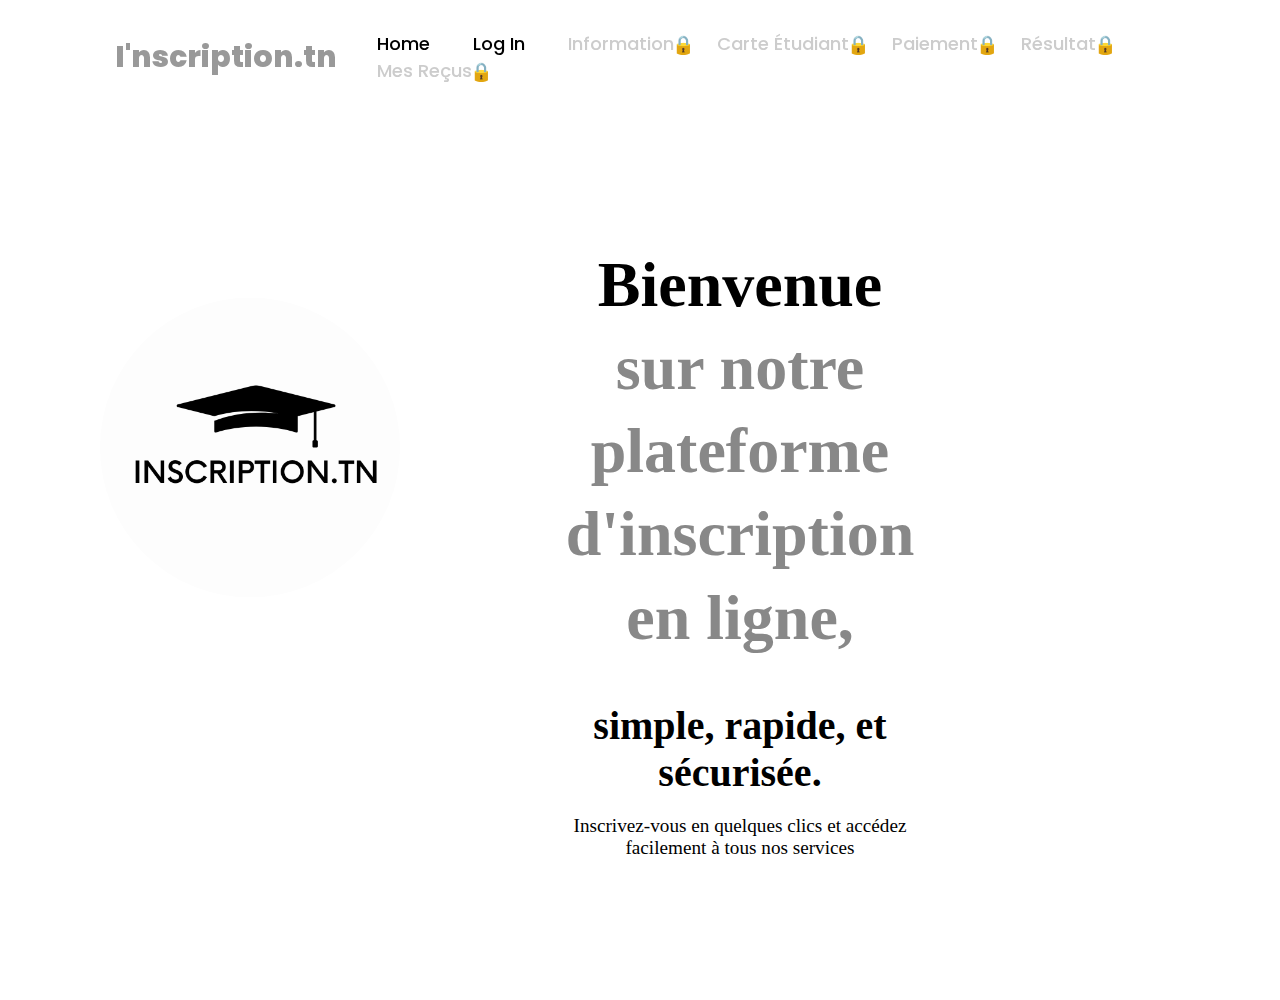
<file: index.html>
<!DOCTYPE html>
<html lang="en">
<head>
    <meta charset="UTF-8">
    <meta content="width=device-width, initial-scale=1" name="viewport">
    <title>inscription.tn</title>
    <link href="style.css" rel="stylesheet" type="text/css">
    <link rel="stylesheet" href="https://cdnjs.cloudflare.com/ajax/libs/font-awesome/6.0.0-beta3/css/all.min.css">
    <style>
        .locked {
            pointer-events: none;
            color: gray;
            text-decoration: none;
        }
        .logout-button {
            display: none;
            margin-left: 20px;
        }
    </style>
</head>
<body>
    <header>
        <a href="#" class="logo">I'nscription.tn</a>
        <nav>
            <a href="home.html" class="nav-link" target="I1" data-target="home.html">Home</a>
            <a href="login.html" class="nav-link" target="I1" data-target="login.html">Log In</a>
            <a href="information.html" class="nav-link lockable" target="I1" data-target="information.html">Information</a>
            <a href="carte.html" class="nav-link lockable" target="I1" data-target="carte.html">Carte Étudiant</a>
            <a href="paiement.html" class="nav-link lockable" target="I1" data-target="paiement.html">Paiement</a>
            <a href="bull.html" class="nav-link lockable" target="I1" data-target="bull.html">Résultat</a>
            <a href="recu.html" class="nav-link lockable" target="I1" data-target="recu.html">Mes Reçus</a>
            <button id="logoutButton" class="logout-button">Logout</button>
        </nav>
    </header>
    <section class="home">
        <div class="home-img">
            <img src="2.png" alt="Inscription logo">
        </div>
        <div class="iframe-container">
            <iframe name="I1" id="I1" src="home.html" frameborder="0"></iframe>
        </div>
    </section>
    <script>
        document.addEventListener('DOMContentLoaded', function() {
            const lockableLinks = document.querySelectorAll('.lockable');
            const logoutButton = document.getElementById('logoutButton');

            if (localStorage.getItem('loggedIn') === 'true') {
                lockableLinks.forEach(link => {
                    link.classList.remove('locked');
                });
                logoutButton.style.display = 'inline-block';
            } else {
                lockableLinks.forEach(link => {
                    link.classList.add('locked');
                });
            }

            logoutButton.addEventListener('click', function() {
                localStorage.removeItem('loggedIn');
                window.location.reload();
            });
        });
    </script>
</body>
</html>
</file>
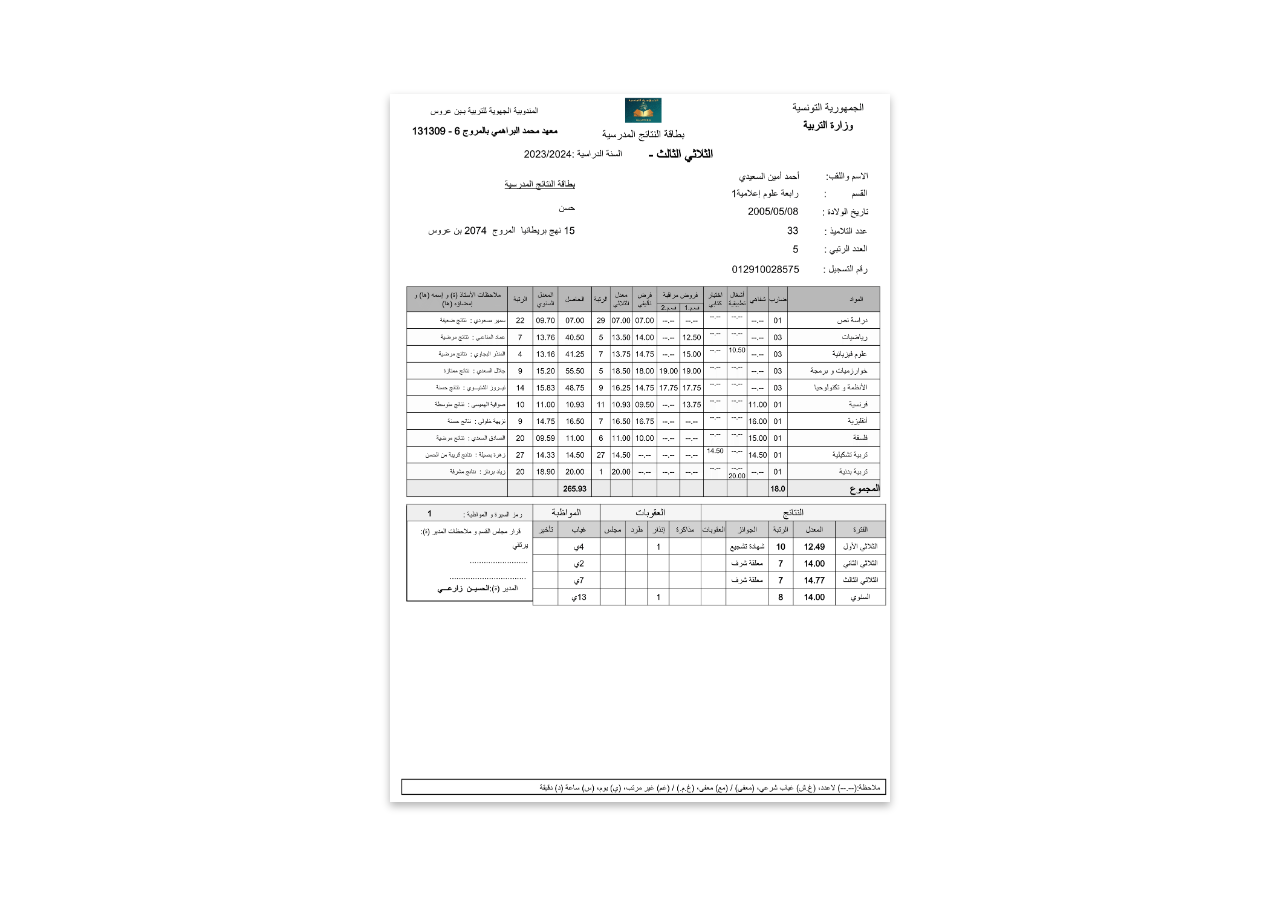
<file: bull.html>
<!DOCTYPE html>
<html lang="en">
<head>
    <meta charset="UTF-8">
    <meta name="viewport" content="width=device-width, initial-scale=1.0">
    <title>Centered Image</title>
    <link href="bull.css" rel="stylesheet" type="text/css">
</head>
<body>
    <div class="home">
        <div class="home-img">
            <img src="bull.png" alt="Centered Image">
        </div>
    </div>
</body>
</html>
</file>
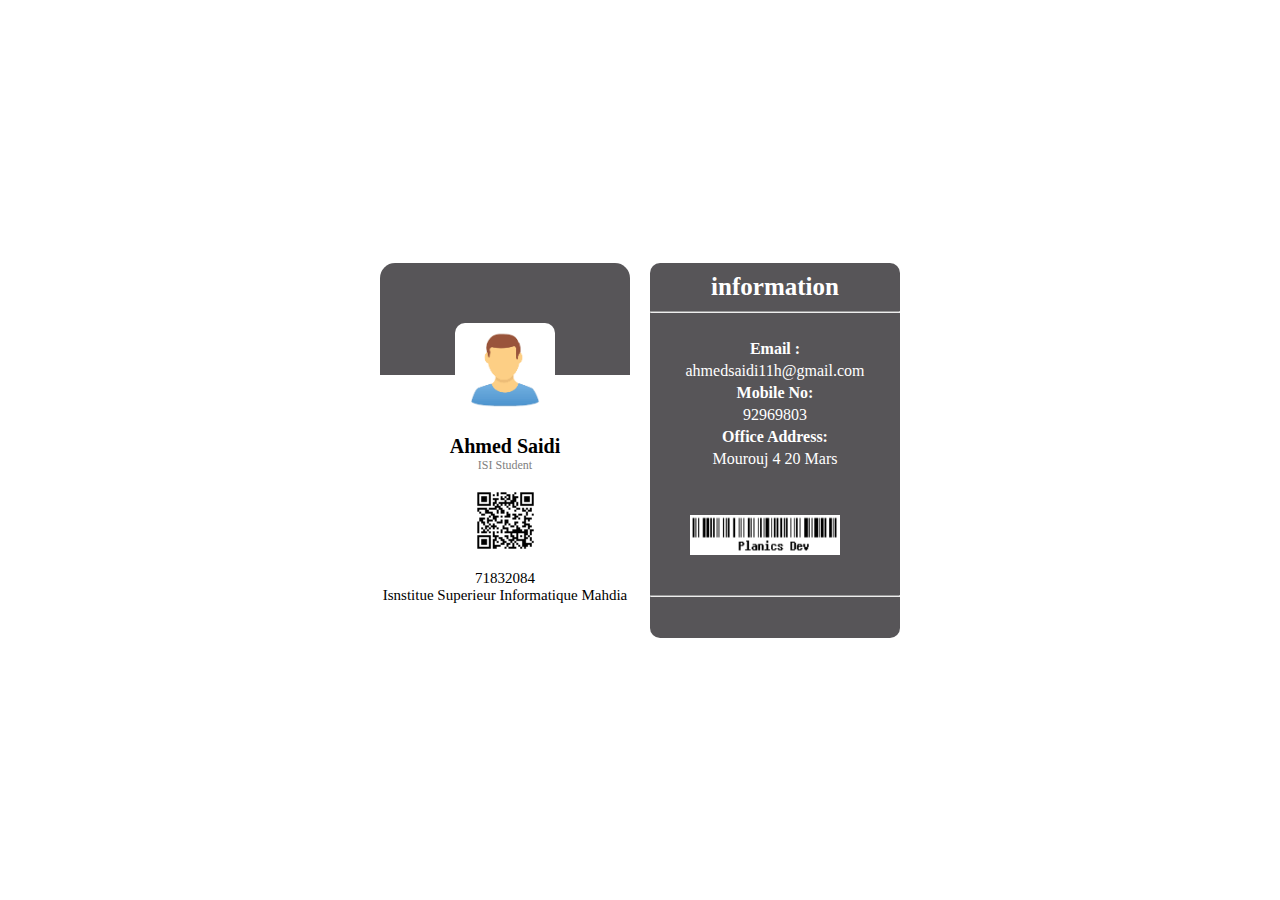
<file: carte.html>
<!DOCTYPE html>
<html lang="en">
<head>
    <meta charset="UTF-8">
    <meta name="viewport" content="width=device-width, initial-scale=1.0">
    <link rel="stylesheet" href="carte.css">
    <title>ID Card</title>
</head>
<body>
        <div class="container">
            <div class="padding">
                <div class="font">
                    <div class="top">
                        <img src="download.png">
                    </div>
                    <div class="bottom">
                        <p>Ahmed saidi</p>
                        <p class="desi">ISI Student</p>
                        <div class="barcode">
                            <img src="qr sample.png">
                        </div>
                        <br>
                        <p class="no">71832084</p>
                        <p class="no">isnstitue superieur informatique mahdia</p>
                    </div>
                </div>
            </div>
            <div class="back">
                <h1 class="Details">information</h1>
                <hr class="hr">
                <div class="details-info">
                    <p><b>Email : </b></p>
                    <p>ahmedsaidi11h@gmail.com</p>
                    <p><b>Mobile No: </b></p>
                    <p>92969803</p>
                    <p><b>Office Address:</b></p>
                    <p>Mourouj 4 20 Mars</p>
                    </div>
                    <div class="logo">
                        <img src="barcode.PNG">
                    </div>

                    
                    <hr>
                </div>
            </div>
        </div>
</body>
</html>
</file>
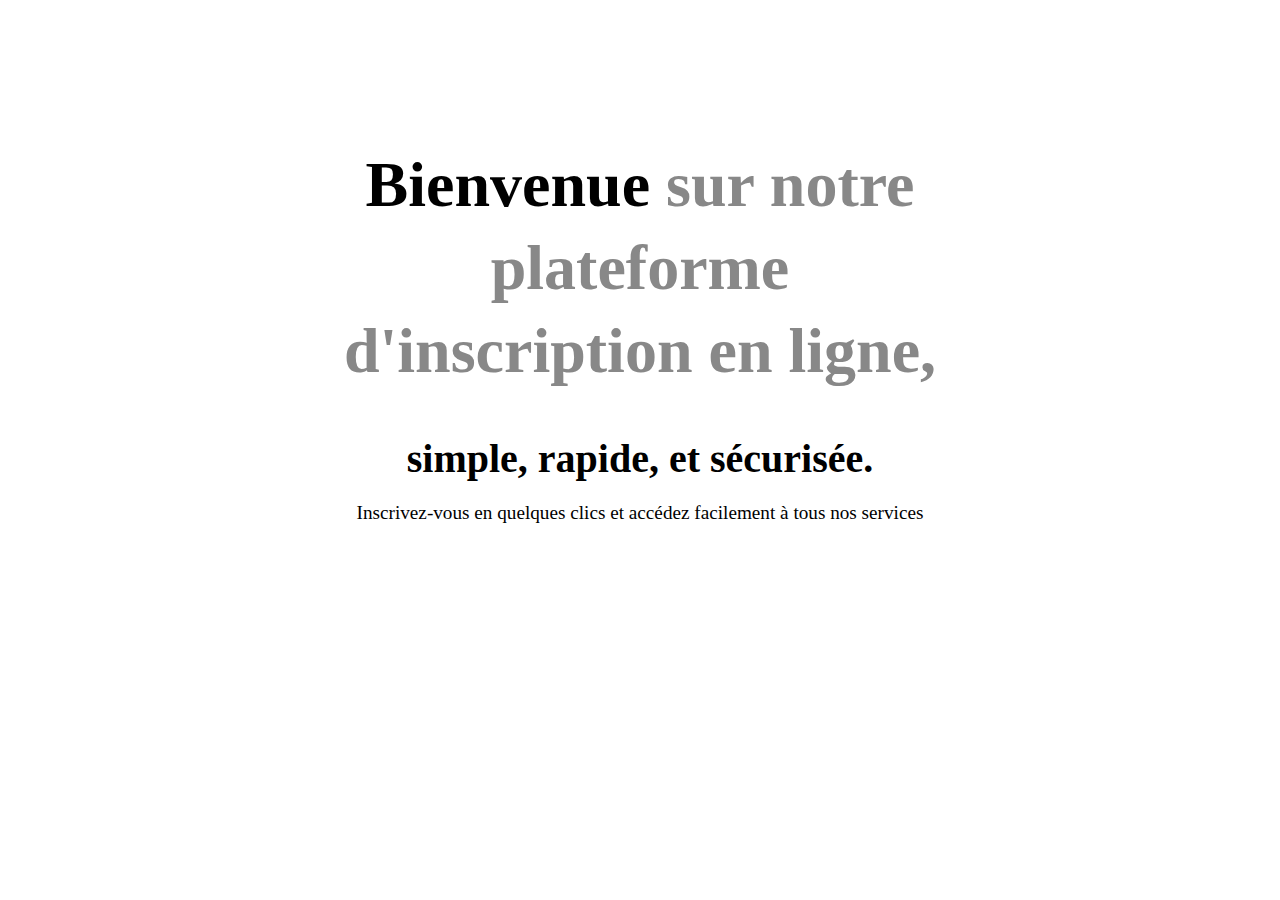
<file: home.html>
<html>
    <head>
        <link href="home.css" rel="stylesheet" type="text/css"> 
    </head>
<body>
<div class="home-content">
    <h1>Bienvenue<span> sur notre plateforme d'inscription en ligne,</span></h1>
    <h3 class="typing-text">simple, rapide, et sécurisée<span></span>.</h3>
    <p>Inscrivez-vous en quelques clics et accédez facilement à tous nos services</p>
</div></body>
</html>
</file>
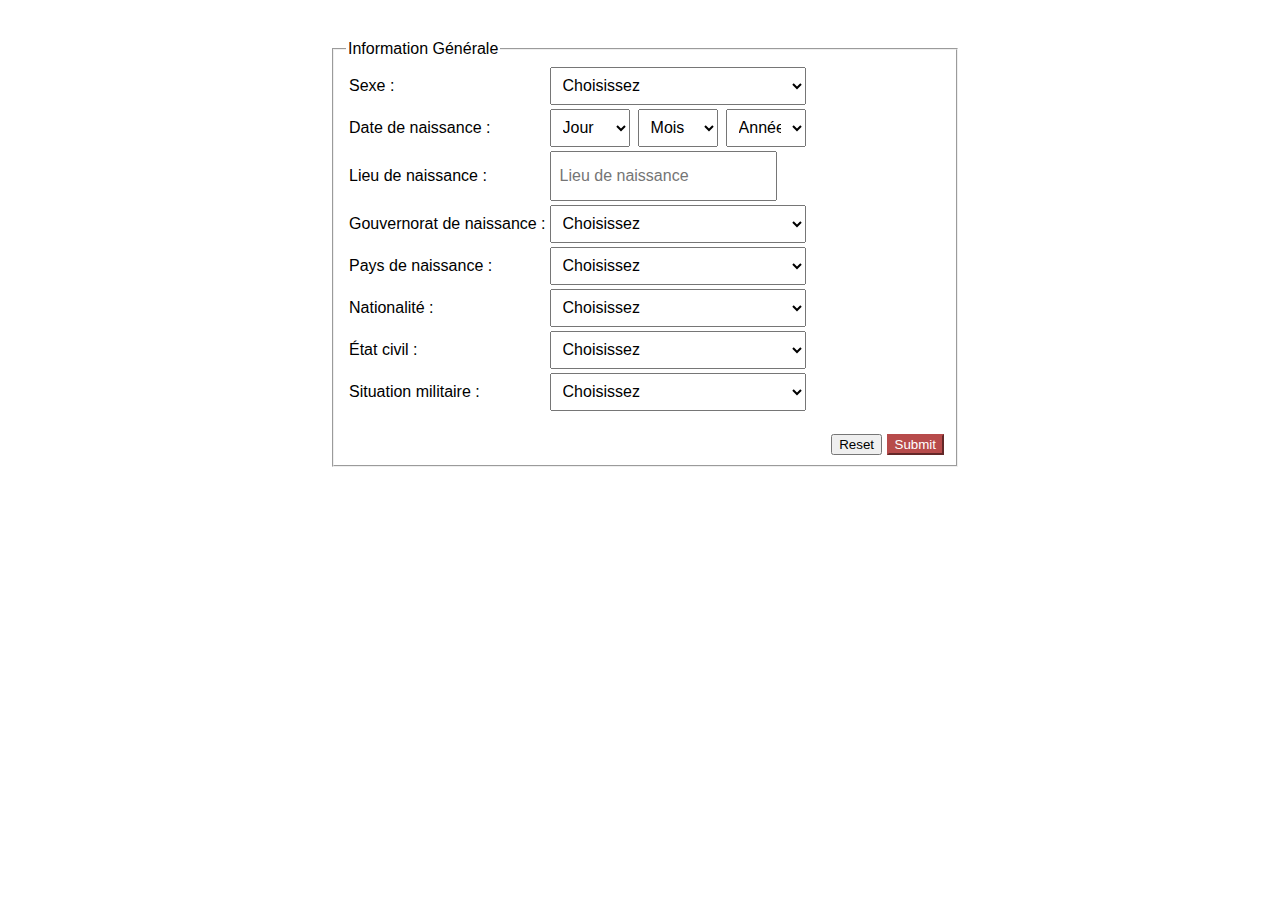
<file: information.html>
﻿<!DOCTYPE html>
<html lang="en">
<head>
    <meta charset="UTF-8">
    <meta http-equiv="X-UA-Compatible" content="IE=edge">
    <meta name="viewport" content="width=device-width, initial-scale=1.0">
    <link rel="stylesheet" href="https://cdn.jsdelivr.net/npm/bootstrap@5.2.3/dist/css/bootstrap.min.css" integrity="sha384-rbsA2VBKQhggwzxH7pPCaAqO46MgnOM80zW1RWuH61DGLwZJEdK2Kadq2F9CUG65" crossorigin="anonymous">
    <style>
        body {
            font-family: 'Poppins', sans-serif;
            background: #ffffff;
            margin: 0;
            padding: 0;
        }
        .box-area {
            width: 700px;
            margin: 0 auto;
        }
        .right-box {
            padding: 40px 30px 40px 40px;
        }
        .rounded-4 {
            border-radius: 20px;
        }
        .rounded-5 {
            border-radius: 30px;
        }
        .forgot a {
            color: #b74b4b;
            text-decoration: none;
        }
        .forgot a:hover {
            text-decoration: underline;
        }
        .right-box .btn-primary {
            background-color: #b74b4b;
            border-color: #b74b4b;
            color: #fff;
        }
        .right-box .btn-primary:hover {
            background-color: #a63d3d;
            border-color: #a63d3d;
        }
        .white-box {
            background-color: #fff;
            color: #000;
            border-radius: 15px;
            padding: 20px;
            box-shadow: 0 4px 8px rgba(0, 0, 0, 0.1);
            margin-top: 20px;
        }
        .button-container {
            text-align: right;
            margin-top: 20px;
        }
        .form-select, .form-control {
            height: calc(1.5em + 0.75rem + 2px);
            padding: 0.25rem 0.5rem;
            font-size: 1rem;
            line-height: 1.5;
        }
        .form-select-date {
            width: 80px;
        }
        .form-select-full-width {
            width: 100%;
        }
        .form-row {
            display: flex;
            align-items: center;
            gap: 0.5rem;
        }
        .is-invalid {
            border-color: #dc3545;
        }
        .invalid-feedback {
            color: #dc3545;
            font-size: 0.875em;
            display: none;
        }
        .is-invalid + .invalid-feedback {
            display: block;
        }
    </style>
    <title>Information Form</title>
</head>
<body>

    <div class="container d-flex justify-content-center align-items-center min-vh-100">
        <div class="row border rounded-5 p-3 bg-white shadow box-area">
            <div class="col-md-12 right-box">
                <form method="post" action="submit.php">
                    <fieldset name="Group1">
                        <legend>Information Générale</legend>
                        <table class="table table-borderless">
                            <tr>
                                <td>Sexe :</td>
                                <td>
                                    <select name="Select1" class="form-select form-select-full-width" data-required="true">
                                        <option value="" disabled selected>Choisissez</option>
                                        <option>Masculin</option>
                                        <option>Féminin</option>
                                    </select>
                                    <div class="invalid-feedback">Ce champ est requis.</div>
                                </td>
                            </tr>
                            <tr>
                                <td>Date de naissance :</td>
                                <td>
                                    <div class="form-row">
                                        <select name="Select2" class="form-select form-select-date" data-required="true">
                                            <option value="" disabled selected>Jour</option>
                                            <option>1</option>
                                            <option>2</option>
                                            <option>3</option>
                                            <option>4</option>
                                            <option>5</option>
                                            <option>6</option>
                                            <option>7</option>
                                            <option>8</option>
                                            <option>9</option>
                                            <option>10</option>
                                            <option>11</option>
                                            <option>12</option>
                                            <option>13</option>
                                            <option>14</option>
                                            <option>15</option>
                                            <option>16</option>
                                            <option>17</option>
                                            <option>18</option>
                                            <option>19</option>
                                            <option>20</option>
                                            <option>21</option>
                                            <option>22</option>
                                            <option>23</option>
                                            <option>24</option>
                                            <option>25</option>
                                            <option>26</option>
                                            <option>27</option>
                                            <option>28</option>
                                            <option>29</option>
                                            <option>30</option>
                                            <option>31</option>
                                        </select>
                                        <select name="Select3" class="form-select form-select-date" data-required="true">
                                            <option value="" disabled selected>Mois</option>
                                            <option>Janvier</option>
                                            <option>Février</option>
                                            <option>Mars</option>
                                            <option>Avril</option>
                                            <option>Mai</option>
                                            <option>Juin</option>
                                            <option>Juillet</option>
                                            <option>Août</option>
                                            <option>Septembre</option>
                                            <option>Octobre</option>
                                            <option>Novembre</option>
                                            <option>Décembre</option>
                                        </select>
                                        <select name="Select4" class="form-select form-select-date" data-required="true">
                                            <option value="" disabled selected>Année</option>
                                            <option>2006</option>
                                            <option>2005</option>
                                            <option>2004</option>
                                            <option>2003</option>
                                            <option>2002</option>
                                            <option>2001</option>
                                            <option>2000</option>
                                        </select>
                                    </div>
                                    <div class="invalid-feedback">Ce champ est requis.</div>
                                </td>
                            </tr>
                            <tr>
                                <td>Lieu de naissance :</td>
                                <td>
                                    <input type="text" name="LieuNaissance" class="form-control" placeholder="Lieu de naissance" data-required="true">
                                    <div class="invalid-feedback">Ce champ est requis.</div>
                                </td>
                            </tr>
                            <tr>
                                <td>Gouvernorat de naissance :</td>
                                <td>
                                    <select name="Select6" class="form-select form-select-full-width" data-required="true">
                                        <option value="" disabled selected>Choisissez</option>
                                        <option>Tunis</option>
                                        <option>Ariana</option>
                                        <option>Ben Arous</option>
                                        <option>La Manouba</option>
                                    </select>
                                    <div class="invalid-feedback">Ce champ est requis.</div>
                                </td>
                            </tr>
                            <tr>
                                <td>Pays de naissance :</td>
                                <td>
                                    <select name="Select7" class="form-select form-select-full-width" data-required="true">
                                        <option value="" disabled selected>Choisissez</option>
                                        <option>Tunisie</option>
                                        <option>Algérie</option>
                                        <option>Maroc</option>
                                        <option>Libye</option>
                                    </select>
                                    <div class="invalid-feedback">Ce champ est requis.</div>
                                </td>
                            </tr>
                            <tr>
                                <td>Nationalité :</td>
                                <td>
                                    <select name="Select8" class="form-select form-select-full-width" data-required="true">
                                        <option value="" disabled selected>Choisissez</option>
                                        <option>Tunisienne</option>
                                        <option>Algérienne</option>
                                        <option>Marocaine</option>
                                        <option>Libyenne</option>
                                    </select>
                                    <div class="invalid-feedback">Ce champ est requis.</div>
                                </td>
                            </tr>
                            <tr>
                                <td>État civil :</td>
                                <td>
                                    <select name="Select9" class="form-select form-select-full-width" data-required="true">
                                        <option value="" disabled selected>Choisissez</option>
                                        <option>Célibataire</option>
                                        <option>Marié(e)</option>
                                        <option>Divorcé(e)</option>
                                        <option>Veuf/Veuve</option>
                                    </select>
                                    <div class="invalid-feedback">Ce champ est requis.</div>
                                </td>
                            </tr>
                            <tr>
                                <td>Situation militaire :</td>
                                <td>
                                    <select name="Select10" class="form-select form-select-full-width" data-required="true">
                                        <option value="" disabled selected>Choisissez</option>
                                        <option>Non applicable</option>
                                        <option>Exempté</option>
                                        <option>Service accompli</option>
                                    </select>
                                    <div class="invalid-feedback">Ce champ est requis.</div>
                                </td>
                            </tr>
                        </table>
                        <div class="button-container">
                            <input name="Reset1" type="reset" class="btn btn-secondary" value="Reset" />
                            <input name="Submit1" type="submit" class="btn btn-primary" value="Submit" />
                        </div>
                    </fieldset>
                </form>
            </div>
        </div>
    </div>
    <script src="scripts.js"></script>
</body>
</html>
</file>
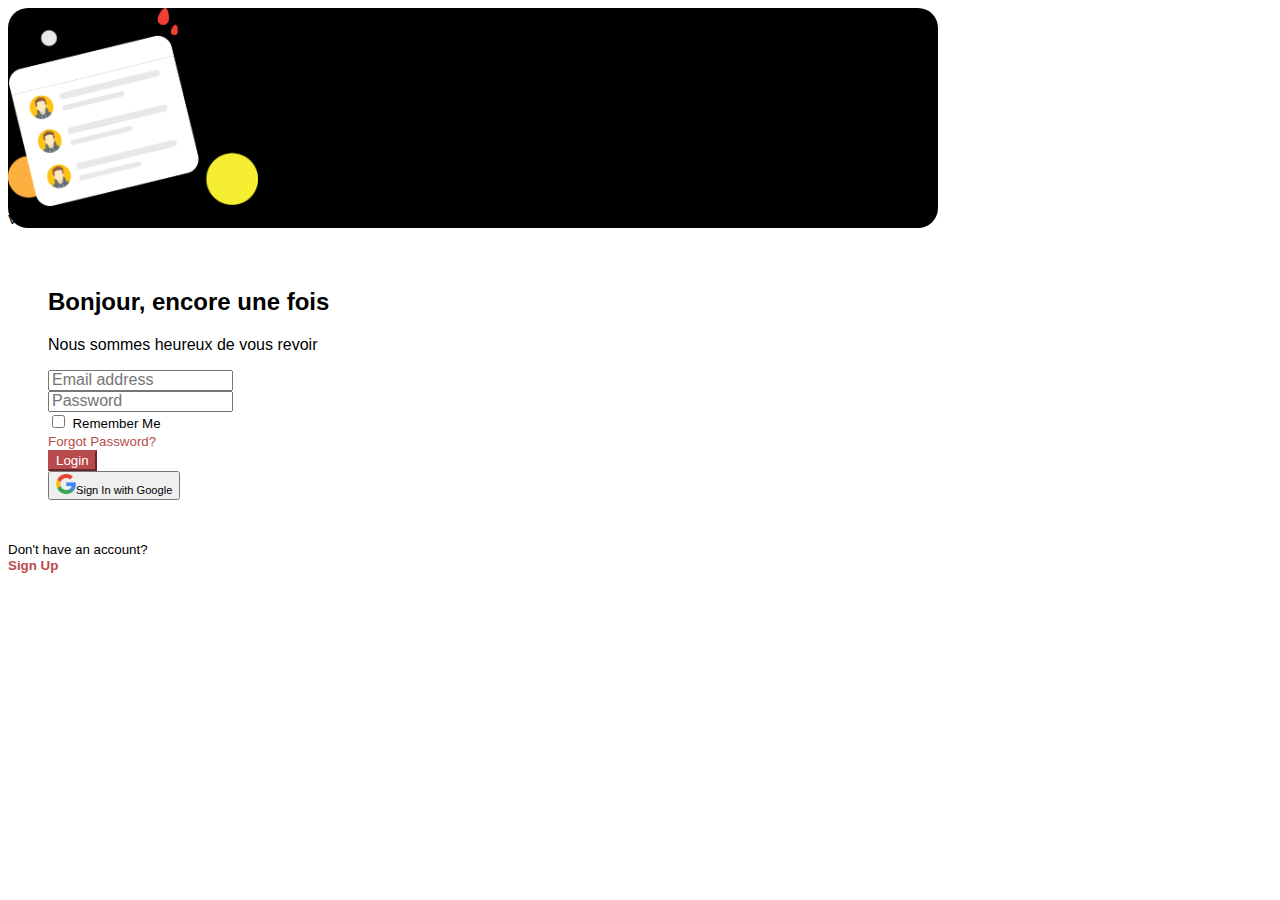
<file: login.html>
<!DOCTYPE html>
<html lang="en">
<head>
    <meta charset="UTF-8">
    <meta http-equiv="X-UA-Compatible" content="IE=edge">
    <meta name="viewport" content="width=device-width, initial-scale=1.0">
    <link rel="stylesheet" href="https://cdn.jsdelivr.net/npm/bootstrap@5.2.3/dist/css/bootstrap.min.css" integrity="sha384-rbsA2VBKQhggwzxH7pPCaAqO46MgnOM80zW1RWuH61DGLwZJEdK2Kadq2F9CUG65" crossorigin="anonymous">
    <link rel="stylesheet" href="login.css">
    <title>login | inscription.tn</title>
</head>
<body>
    <div class="container d-flex justify-content-center align-items-center min-vh-100">
        <div class="row border rounded-5 p-3 bg-white shadow box-area">
            <div class="col-md-6 rounded-4 d-flex justify-content-center align-items-center flex-column left-box" style="background: #000000;">
                <div class="featured-image mb-3">
                    <img src="1.png" class="img-fluid" style="width: 250px;">
                </div>
                <small class="text-white text-wrap text-center">Verify your account via email</small>
            </div> 
            <div class="col-md-6 right-box">
                <div class="row align-items-center">
                    <div class="header-text mb-4">
                        <h2>Bonjour, encore une fois</h2>
                        <p>Nous sommes heureux de vous revoir</p>
                    </div>
                    <div class="input-group mb-3">
                        <input type="text" id="email" class="form-control form-control-lg bg-light fs-6" placeholder="Email address">
                    </div>
                    <div class="input-group mb-1">
                        <input type="password" id="password" class="form-control form-control-lg bg-light fs-6" placeholder="Password">
                    </div>
                    <div class="input-group mb-5 d-flex justify-content-between">
                        <div class="form-check">
                            <input type="checkbox" class="form-check-input" id="formCheck">
                            <label for="formCheck" class="form-check-label text-secondary"><small>Remember Me</small></label>
                        </div>
                        <div class="forgot">
                            <small><a href="#">Forgot Password?</a></small>
                        </div>
                    </div>
                    <div class="input-group mb-3">
                        <button id="loginButton" class="btn btn-lg btn-primary w-100 fs-6">Login</button>
                    </div>
                    <div class="input-group mb-3">
                        <button class="btn btn-lg btn-light w-100 fs-6"><img src="google.png" style="width:20px" class="me-2"><small>Sign In with Google</small></button>
                    </div>
                </div>
            </div> 
            <div class="row">
                <small>Don't have an account? <div class="signup-container"><a href="signup.html" class="signup-link">Sign Up</a></div></small>
            </div>
        </div>
    </div>
    <script>
        document.getElementById('loginButton').addEventListener('click', function() {
            var email = document.getElementById('email').value;
            var password = document.getElementById('password').value;
            if (email === 'ahmedsaidi11h@gmail.com' && password === '12345678') {
                localStorage.setItem('loggedIn', 'true');
                window.location.href = 'home.html'; // Redirect to home page after successful login
            } else {
                alert('Invalid credentials');
            }
        });
    </script>
</body>
</html>
</file>
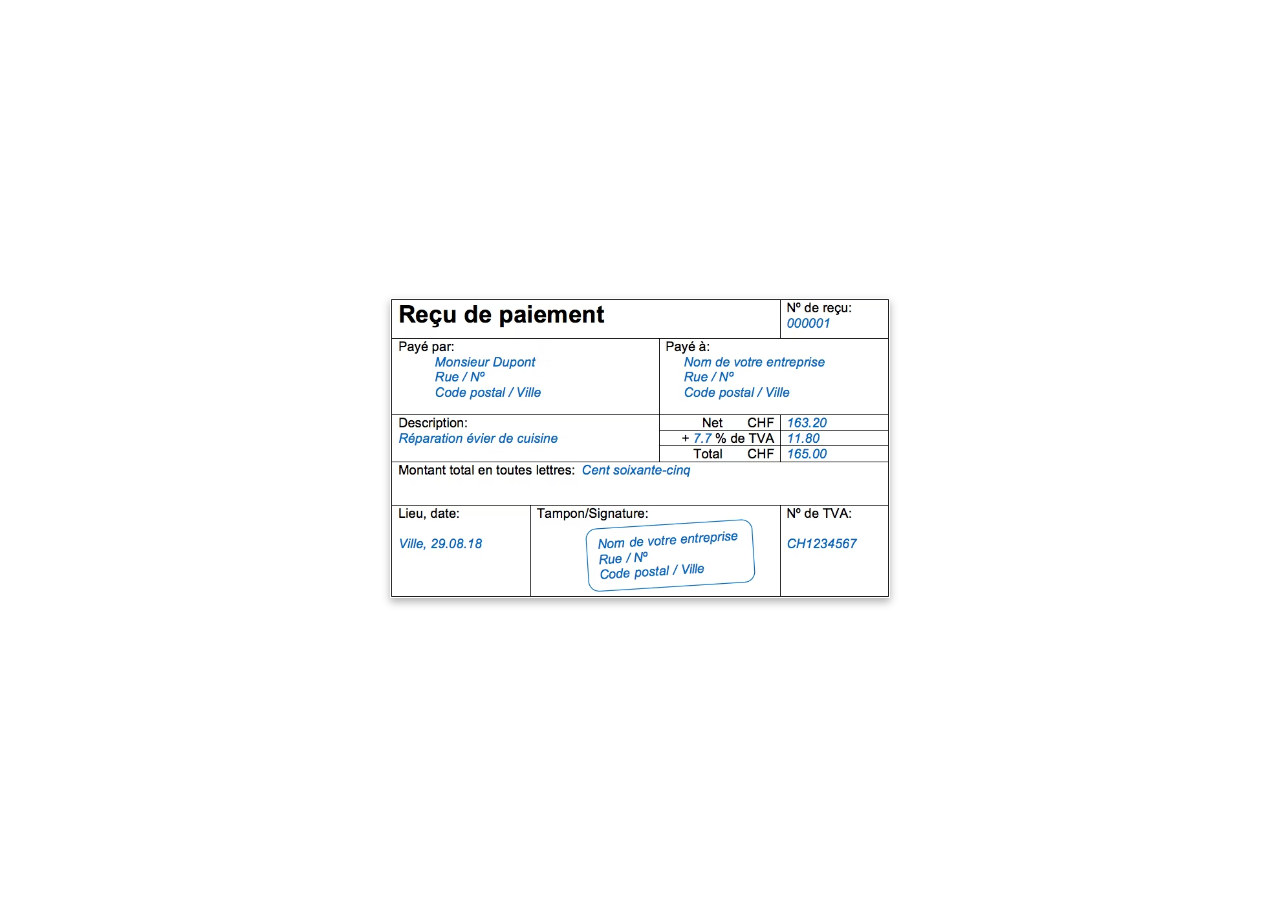
<file: recu.html>
<!DOCTYPE html>
<html lang="en">
<head>
    <meta charset="UTF-8">
    <meta name="viewport" content="width=device-width, initial-scale=1.0">
    <title>Centered Image</title>
    <link href="bull.css" rel="stylesheet" type="text/css">
</head>
<body>
    <div class="home">
        <div class="home-img">
            <img src="recu.avif" alt="Centered Image">
        </div>
    </div>
</body>
</html>
</file>
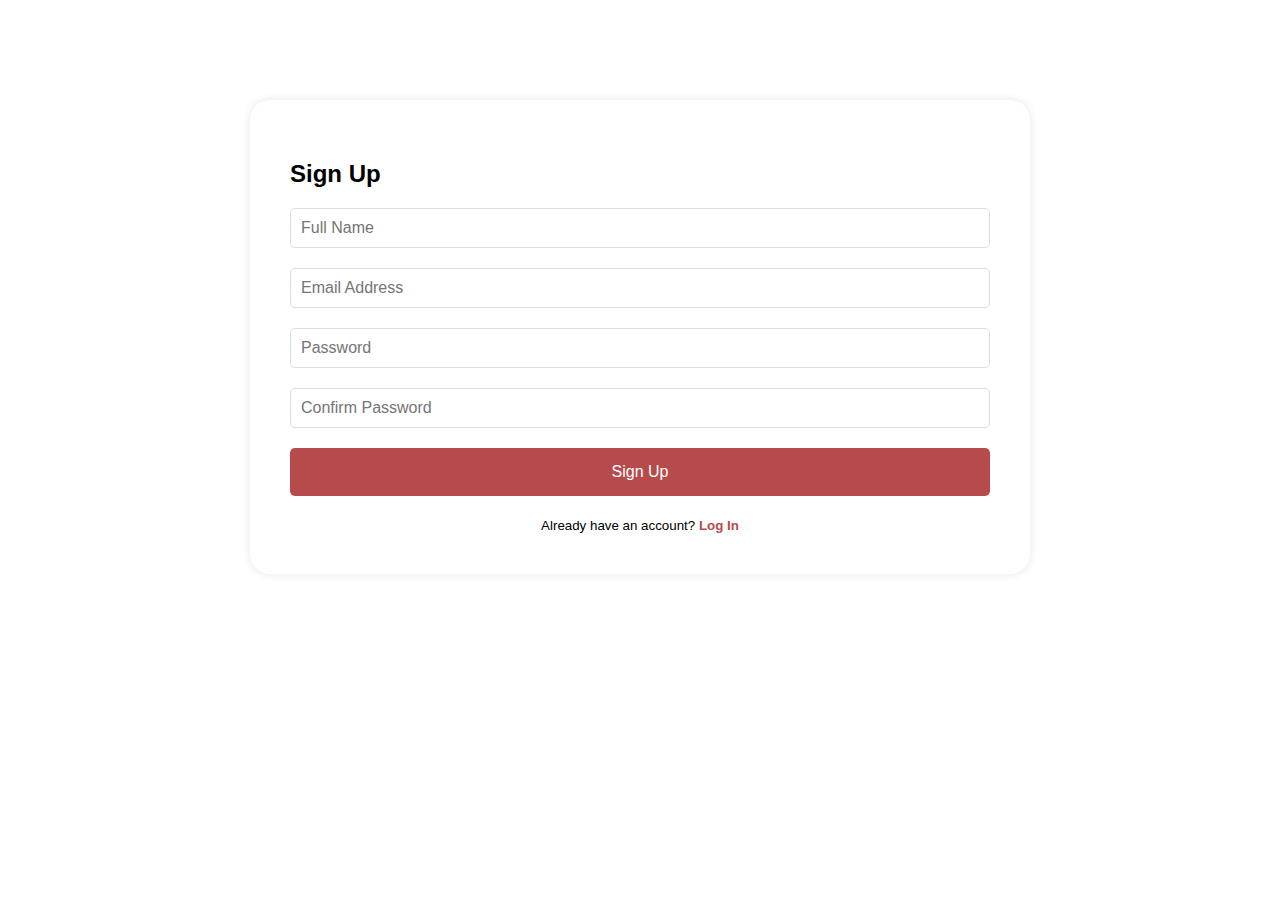
<file: signup.html>
<!DOCTYPE html>
<html lang="en">
<head>
    <meta charset="UTF-8">
    <meta name="viewport" content="width=device-width, initial-scale=1.0">
    <title>Sign Up</title>
    <link href="signup.css" rel="stylesheet" type="text/css">
</head>
<body>
    <div class="box-area rounded-4">
        <h2>Sign Up</h2>
        <form class="signup-form">
            <input type="text" placeholder="Full Name" required>
            <input type="email" placeholder="Email Address" required>
            <input type="password" placeholder="Password" required>
            <input type="password" placeholder="Confirm Password" required>
            <button type="submit" class="btn-primary">Sign Up</button>
        </form>
        <div class="forgot">
            <small>Already have an account? <a href="login.html">Log In</a></small>
        </div>
    </div>
</body>
</html>
</file>
<file: style.css>
@import url('https://fonts.googleapis.com/css2?family=Poppins:wght@100;200;300;400;500;600&display=swap');

* {
    margin: 0;
    padding: 0;
    box-sizing: border-box;
    text-decoration: none;
    border: none;
    outline: none;
    font-family: 'Poppins', sans-serif;
}

html {
    font-size: 62.5%;
}

body {
    width: 100%;
    height: 100vh;
    overflow-x: hidden;
    background-color: rgb(255, 255, 255);
    color: rgb(0, 0, 0);
}

header {
    margin-top: 20px;
    position: fixed;
    top: 0;
    left: 0;
    width: 100%;
    padding: 1rem 9%;
    background-color: transparent;
    filter: drop-shadow(10px);
    display: flex;
    justify-content: space-between;
    align-items: center;
    z-index: 100;
}

.logo {
    font-size: 3rem;
    color: #999;
    font-weight: 800;
    cursor: pointer;
    transition: 0.5s ease;
}

.logo:hover {
    transform: scale(1.1);
}

nav a {
    font-size: 1.8rem;
    color: rgb(0, 0, 0);
    margin-left: 4rem;
    font-weight: 500;
    transition: 0.3s ease;
    border-bottom: 3px solid transparent;
}

nav a:hover,
nav a.active {
    color: #999;
    border-bottom: 3px solid #999;
}

@media(max-width:995px) {
    nav {
        position: absolute;
        display: none;
        top: 0;
        right: 0;
        width: 40%;
        border-left: 3px solid #999;
        border-bottom: 3px solid #999;
        border-bottom-left-radius: 2rem;
        padding: 1rem solid;
        background-color: #161616;
        border-top: 0.1rem solid rgba(0,0,0,0.1);
    }

    nav.active {
        display: block;
    }

    nav a {
        display: block;
        font-size: 2rem;
        margin: 3rem 0;
    }

    nav a:hover,
    nav a.active {
        padding: 1rem;
        border-radius: 0.5rem;
        border-bottom: 0.5rem solid #999;
    }
}

section {
    min-height: 100vh;
    padding: 5rem 9% 5rem;
    display: flex;
    align-items: center;
    position: relative;
}

.home-img {
    position: fixed;
    left: 100px; /* Move image 100px to the right */
    top: 50%;
    transform: translateY(-50%);
}

.home-img img {
    width: 300px; /* Adjust as needed */
    border-radius: 50%;
    box-shadow: 0 0 25px solid #999;
    transition: 0.2s linear;
}

.home-img img:hover {
    transform: scale(1.1);
}

.iframe-container {
    width: calc(100% - 300px - 100px); /* Adjust width based on image size and margin */
    height: 850px; /* Adjust height as needed */
    margin-left: 300px; /* Space to the right of the image */
    margin-top: 50px; /* Space below the image */
    position: relative;
}

iframe {
    width: 100%;
    height: 100%;
    border: 0;
    transition: opacity 0.5s ease-in-out;
}

.fade {
    opacity: 0;
    transition: opacity 0.5s ease-out;
}

.fade.show {
    opacity: 1;
}

/* Lock icon styling */
.nav-link.locked {
    position: relative;
    color: #ccc; /* Grayed out text to indicate it's locked */
}

.nav-link.locked::after {
    content: "\1F512"; /* Unicode for the lock icon */
    font-size: 18px;
    position: absolute;
    right: -20px;
    top: 0;
    color: #ff0000; /* Red lock icon */
}
body {
    margin: 0;
    font-family: Arial, sans-serif;
}

.container {
    padding: 10px;
}

.box-area {
    max-width: 400px;
    width: 100%;
}

.left-box, .right-box {
    padding: 20px;
}

.left-box {
    display: none; /* Hide on small screens */
}

@media (min-width: 768px) {
    .box-area {
        display: flex;
        flex-direction: row;
    }

    .left-box {
        display: flex;
    }
}

input, button {
    width: 100%;
    box-sizing: border-box;
}

/* Additional styling for better mobile experience */
</file>
<file: bull.css>
body {    display: flex;
    justify-content: center;
    align-items: center;
    height: 100vh; /* Full viewport height */
    background-color: rgb(255, 255, 255);
    margin: 0; /* Remove default margin */
}
.home {
    display: flex;
    justify-content: center;
    align-items: center;
    width: 100%;
    height: 100%;
}
.home-img img {
    width: 500px; /* Adjust width as needed */
    box-shadow: 0 4px 8px rgba(0, 0, 0, 0.3); /* Shadow effect */
    transition: 0.3s ease;
}
</file>
<file: carte.css>
*{
    margin: 00px;
    padding: 00px;
    box-sizing: content-box;
}
body{
    background-color: rgb(255, 255, 255);
}
.container {
    height: 100vh;
    width: 100%;
    display: flex;
    align-items: center;
    justify-content: center;
    background-color: #ffffff;
    flex-direction: row;
    flex-flow: wrap;

}
.font{
    height: 375px;
    width: 250px;
    position: relative;
    border-radius: 10px;
}
.top{
    height: 30%;
    width: 100%;
    background-color: #4c4a4ef0;
    position: relative;
    z-index: 5;
    border-top-left-radius: 15px;
    border-top-right-radius: 15px;
}
.bottom{
    height: 70%;
    width: 100%;
    background-color: white;
    position: absolute;
    border-bottom-left-radius: 15px;
    border-bottom-right-radius: 15px;
}
.top img{
    height: 100px;
    width: 100px;
    background-color: #e6ebe0;
    border-radius: 10px;
    position: absolute;
    top:60px;
    left: 75px;
}
.bottom p{
    position: relative;
    top: 60px;
    text-align: center;
    text-transform: capitalize;
    font-weight: bold;
    font-size: 20px;
    text-emphasis: spacing;
}
.bottom .desi{
    font-size:12px;
    color: grey;
    font-weight: normal;
}
.bottom .no{
    font-size: 15px;
    font-weight: normal;
}
.barcode img
{
    height: 65px;
    width: 65px;
    text-align: center;
    margin: 5px;
}
.barcode{
    text-align: center;
    position: relative;
    top: 70px;
}

.back
{
    height: 375px;
    width: 250px;
    border-radius: 10px;
    background-color: #4c4a4ef0;

}
.qr img{
    height: 80px;
    width: 100%;
    margin: 20px;
    background-color: white;
}
.Details {
    color: white;
    text-align: center;
    padding: 10px;
    font-size: 25px;
}


.details-info{
    color: white;
    text-align: left;
    padding: 5px;
    line-height: 20px;
    font-size: 16px;
    text-align: center;
    margin-top: 20px;
    line-height: 22px;
}

.logo {
    height: 40px;
    width: 150px;
    padding: 40px;
}

.logo img{
    height: 100%;
    width: 100%;
    color: white ;

}
.padding{
    padding-right: 20px;
}

@media screen and (max-width:400px)
{
    .container{
        height: 130vh;
    }
    .container .front{
        margin-top: 50px;
    }
}
@media screen and (max-width:600px)
{
    .container{
        height: 130vh;
    }
    .container .front{
        margin-top: 50px;
    }

}
</file>
<file: home.css>
html, body {
    margin: 0;
    padding: 0;
    height: 100%;
    overflow: hidden; /* Prevent scrolling to keep the layout fixed */
}

body {
    display: flex;
    justify-content: center;
    align-items: center;
    background-color: rgb(255, 255, 255);
}

.home-content {
    text-align: center;
    position: absolute; /* Absolute positioning to move it relative to the viewport */
    top: 100px; /* Move the content 200px down from the top */
    left: 50%; /* Center horizontally */
    transform: translateX(-50%); /* Offset by half of its width to ensure centering */
}

.home-content h1 {
    font-size: 4rem; /* Adjust font size */
    font-weight: 700;
    line-height: 1.3;
}

.home-content h3 {
    font-size: 2.5rem; /* Adjust font size */
    margin-bottom: 1rem;
    font-weight: 700;
}

.home-content p {
    font-size: 1.2rem; /* Adjust font size */
}

.home-content span {
    color: #888; /* Grey color for spans */
}
</file>
<file: login.css>
body{
    font-family: 'Poppins', sans-serif;
    background: #ffffff;
}
.box-area{
    width: 930px;   
}
.right-box{
    padding: 40px 30px 40px 40px;   
}
::placeholder{
    font-size: 16px;   
}
.rounded-4{
    border-radius: 20px;   
}
.rounded-5{
    border-radius: 30px;
}
.forgot a {
    color: #b74b4b; 
    text-decoration: none;
}

.forgot a:hover {
    text-decoration: underline; 
}
.right-box .btn-primary {
    background-color: #b74b4b;
    border-color: #b74b4b;
    color: #fff; 
}
.right-box .btn-primary:hover {
    background-color: #a63d3d;
    border-color: #a63d3d;
}
@media only screen and (max-width: 768px){
    .box-area{
       margin: 0 10px;
    }
    .left-box{
       height: 100px;
       overflow: hidden;
    }
    .right-box{
       padding: 20px;
    }
}
.signup-link {
    color: #b74b4b;
    text-decoration: none;
    font-weight: bold;
}
</file>
<file: signup.css>
body {
    font-family: 'Poppins', sans-serif;
    background: #ffffff;
    margin: 0;
    padding: 0;
}

.box-area {
    width: 700px; /* Same width as Sign In page */
    margin: 50px auto;
    padding: 40px;
    background-color: #ffffff;
    border-radius: 20px;
    box-shadow: 0 0 10px rgba(0, 0, 0, 0.1);
    margin-top: 100px;
}

.signup-form {
    display: flex;
    flex-direction: column;
}

.signup-form input {
    margin-bottom: 20px;
    padding: 10px;
    font-size: 16px;
    border: 1px solid #ddd;
    border-radius: 5px;
}

.signup-form input::placeholder {
    font-size: 16px;
}

.signup-form .btn-primary {
    background-color: #b74b4b;
    border: none;
    color: #fff;
    padding: 15px;
    border-radius: 5px;
    font-size: 16px;
    cursor: pointer;
}

.signup-form .btn-primary:hover {
    background-color: #a63d3d;
}

.forgot {
    margin-top: 20px;
    text-align: center;
}

.forgot a {
    color: #b74b4b;
    text-decoration: none;
    font-weight: bold;
}

.forgot a:hover {
    text-decoration: underline;
}

@media only screen and (max-width: 768px) {
    .box-area {
        margin: 0 10px;
    }

    .signup-form input {
        font-size: 14px;
    }

    .signup-form .btn-primary {
        padding: 12px;
        font-size: 14px;
    }
}
</file>
